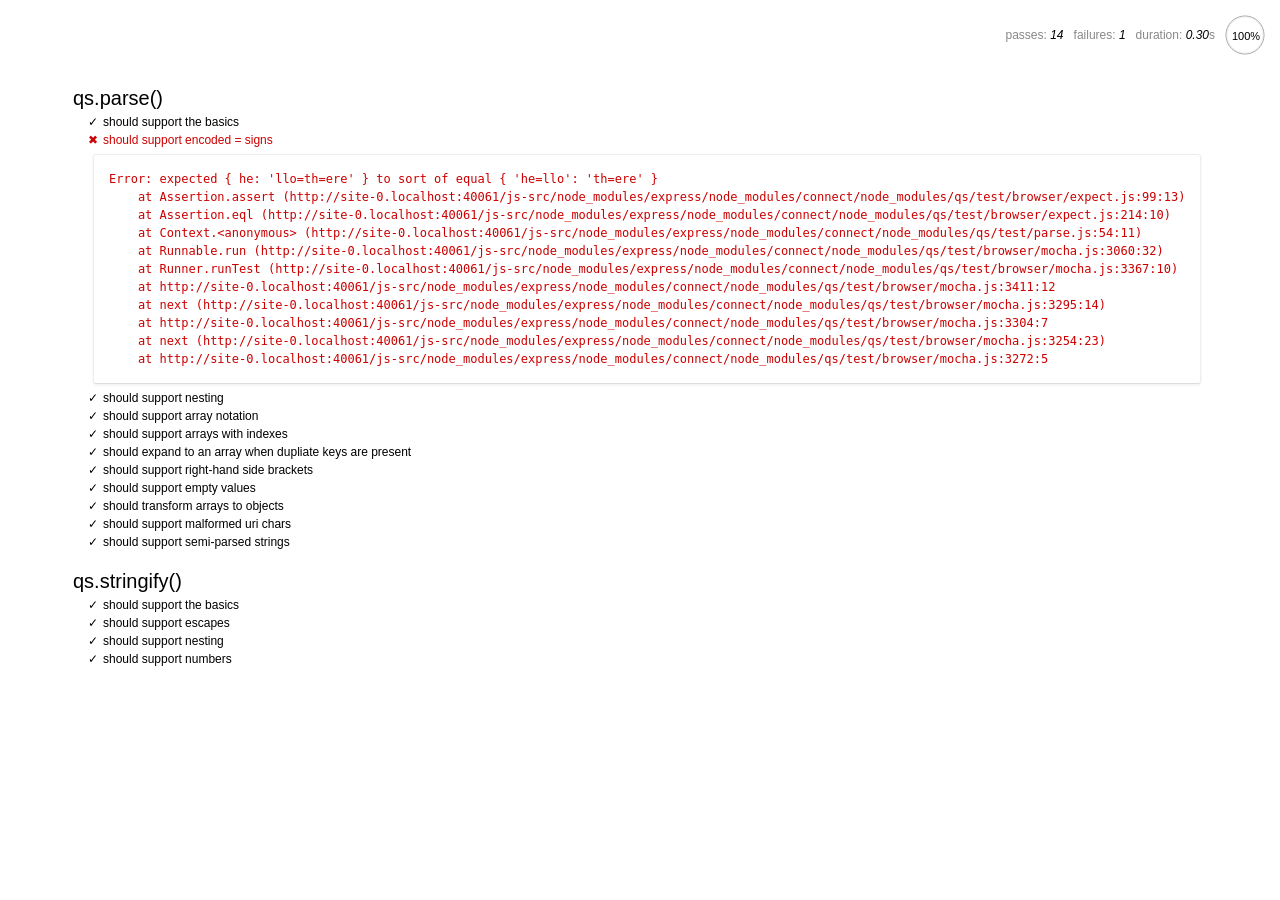
<file: js-src/node_modules/express/node_modules/connect/node_modules/qs/test/browser/index.html>
<html>
  <head>
    <title>Mocha</title>
    <meta http-equiv="Content-Type" content="text/html; charset=UTF-8">
    <link rel="stylesheet" href="mocha.css" />
    <script src="jquery.js" type="text/javascript"></script>
    <script src="expect.js"></script>
    <script src="mocha.js"></script>
    <script>mocha.setup('bdd')</script>
    <script src="qs.js"></script>
    <script src="../parse.js"></script>
    <script src="../stringify.js"></script>
    <script>onload = mocha.run;</script>
  </head>
  <body>
    <div id="mocha"></div>
  </body>
</html>
</file>
<file: js-src/node_modules/express/node_modules/connect/node_modules/qs/test/browser/mocha.css>
body {
  font: 20px/1.5 "Helvetica Neue", Helvetica, Arial, sans-serif;
  padding: 60px 50px;
}

#mocha h1, h2 {
  margin: 0;
}

#mocha h1 {
  margin-top: 15px;
  font-size: 1em;
  font-weight: 200;
}

#mocha .suite .suite h1 {
  margin-top: 0;
  font-size: .8em;
}

#mocha h2 {
  font-size: 12px;
  font-weight: normal;
  cursor: pointer;
}

#mocha .suite {
  margin-left: 15px;
}

#mocha .test {
  margin-left: 15px;
}

#mocha .test:hover h2::after {
  position: relative;
  top: 0;
  right: -10px;
  content: '(view source)';
  font-size: 12px;
  font-family: arial;
  color: #888;
}

#mocha .test.pending:hover h2::after {
  content: '(pending)';
  font-family: arial;
}

#mocha .test.pass.medium .duration {
  background: #C09853;
}

#mocha .test.pass.slow .duration {
  background: #B94A48;
}

#mocha .test.pass::before {
  content: '✓';
  font-size: 12px;
  display: block;
  float: left;
  margin-right: 5px;
}

#mocha .test.pass .duration {
  font-size: 9px;
  margin-left: 5px;
  padding: 2px 5px;
  color: white;
  -webkit-box-shadow: inset 0 1px 1px rgba(0,0,0,.2);
  -moz-box-shadow: inset 0 1px 1px rgba(0,0,0,.2);
  box-shadow: inset 0 1px 1px rgba(0,0,0,.2);
  -webkit-border-radius: 5px;
  -moz-border-radius: 5px;
  -ms-border-radius: 5px;
  -o-border-radius: 5px;
  border-radius: 5px;
}

#mocha .test.pass.fast .duration {
  display: none;
}

#mocha .test.pending {
  color: #0b97c4;
}

#mocha .test.pending::before {
  content: '◦';
  color: #0b97c4;
}

#mocha .test.fail {
  color: #c00;
}

#mocha .test.fail pre {
  color: black;
}

#mocha .test.fail::before {
  content: '✖';
  font-size: 12px;
  display: block;
  float: left;
  margin-right: 5px;
  color: #c00;
}

#mocha .test pre.error {
  color: #c00;
}

#mocha .test pre {
  display: inline-block;
  font: 12px/1.5 monaco, monospace;
  margin: 5px;
  padding: 15px;
  border: 1px solid #eee;
  border-bottom-color: #ddd;
  -webkit-border-radius: 3px;
  -webkit-box-shadow: 0 1px 3px #eee;
}

#error {
  color: #c00;
  font-size: 1.5  em;
  font-weight: 100;
  letter-spacing: 1px;
}

#stats {
  position: fixed;
  top: 15px;
  right: 10px;
  font-size: 12px;
  margin: 0;
  color: #888;
}

#stats .progress {
  float: right;
  padding-top: 0;
}

#stats em {
  color: black;
}

#stats li {
  display: inline-block;
  margin: 0 5px;
  list-style: none;
  padding-top: 11px;
}

code .comment { color: #ddd }
code .init { color: #2F6FAD }
code .string { color: #5890AD }
code .keyword { color: #8A6343 }
code .number { color: #2F6FAD }
</file>
